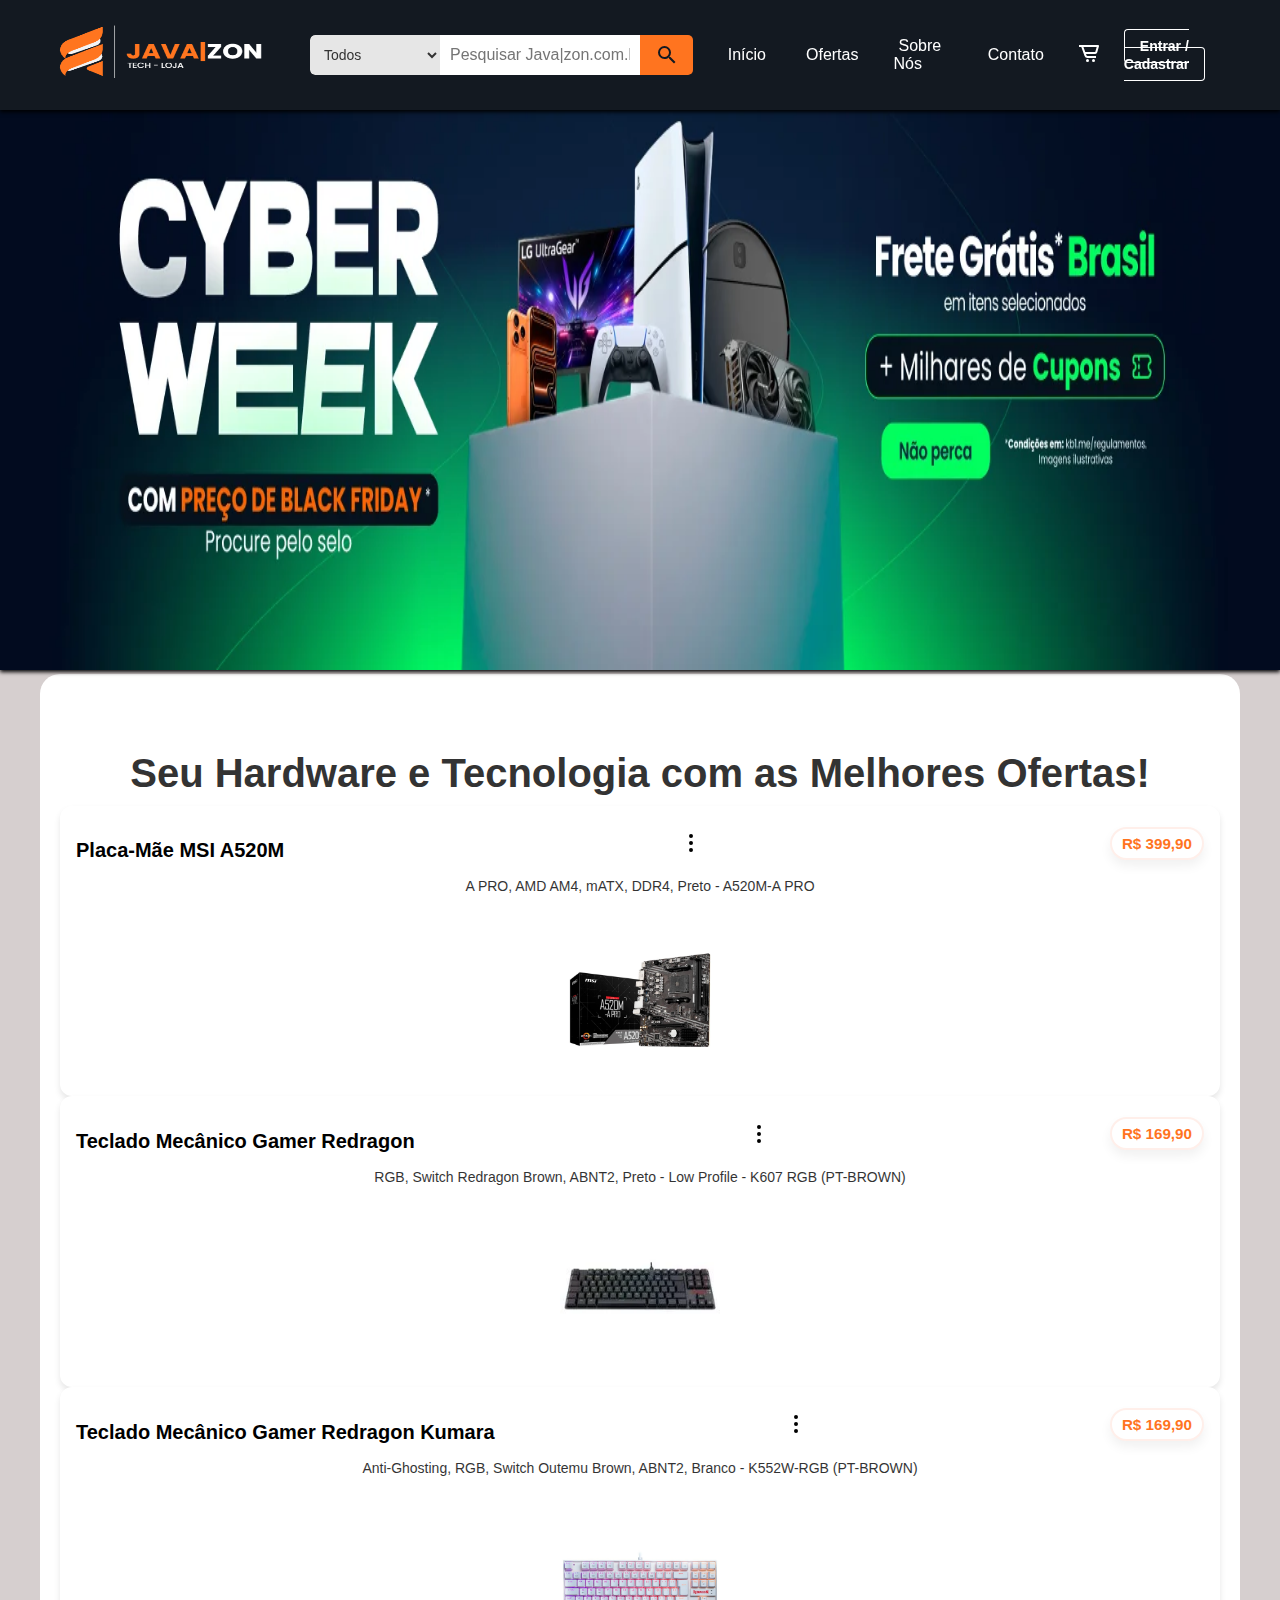
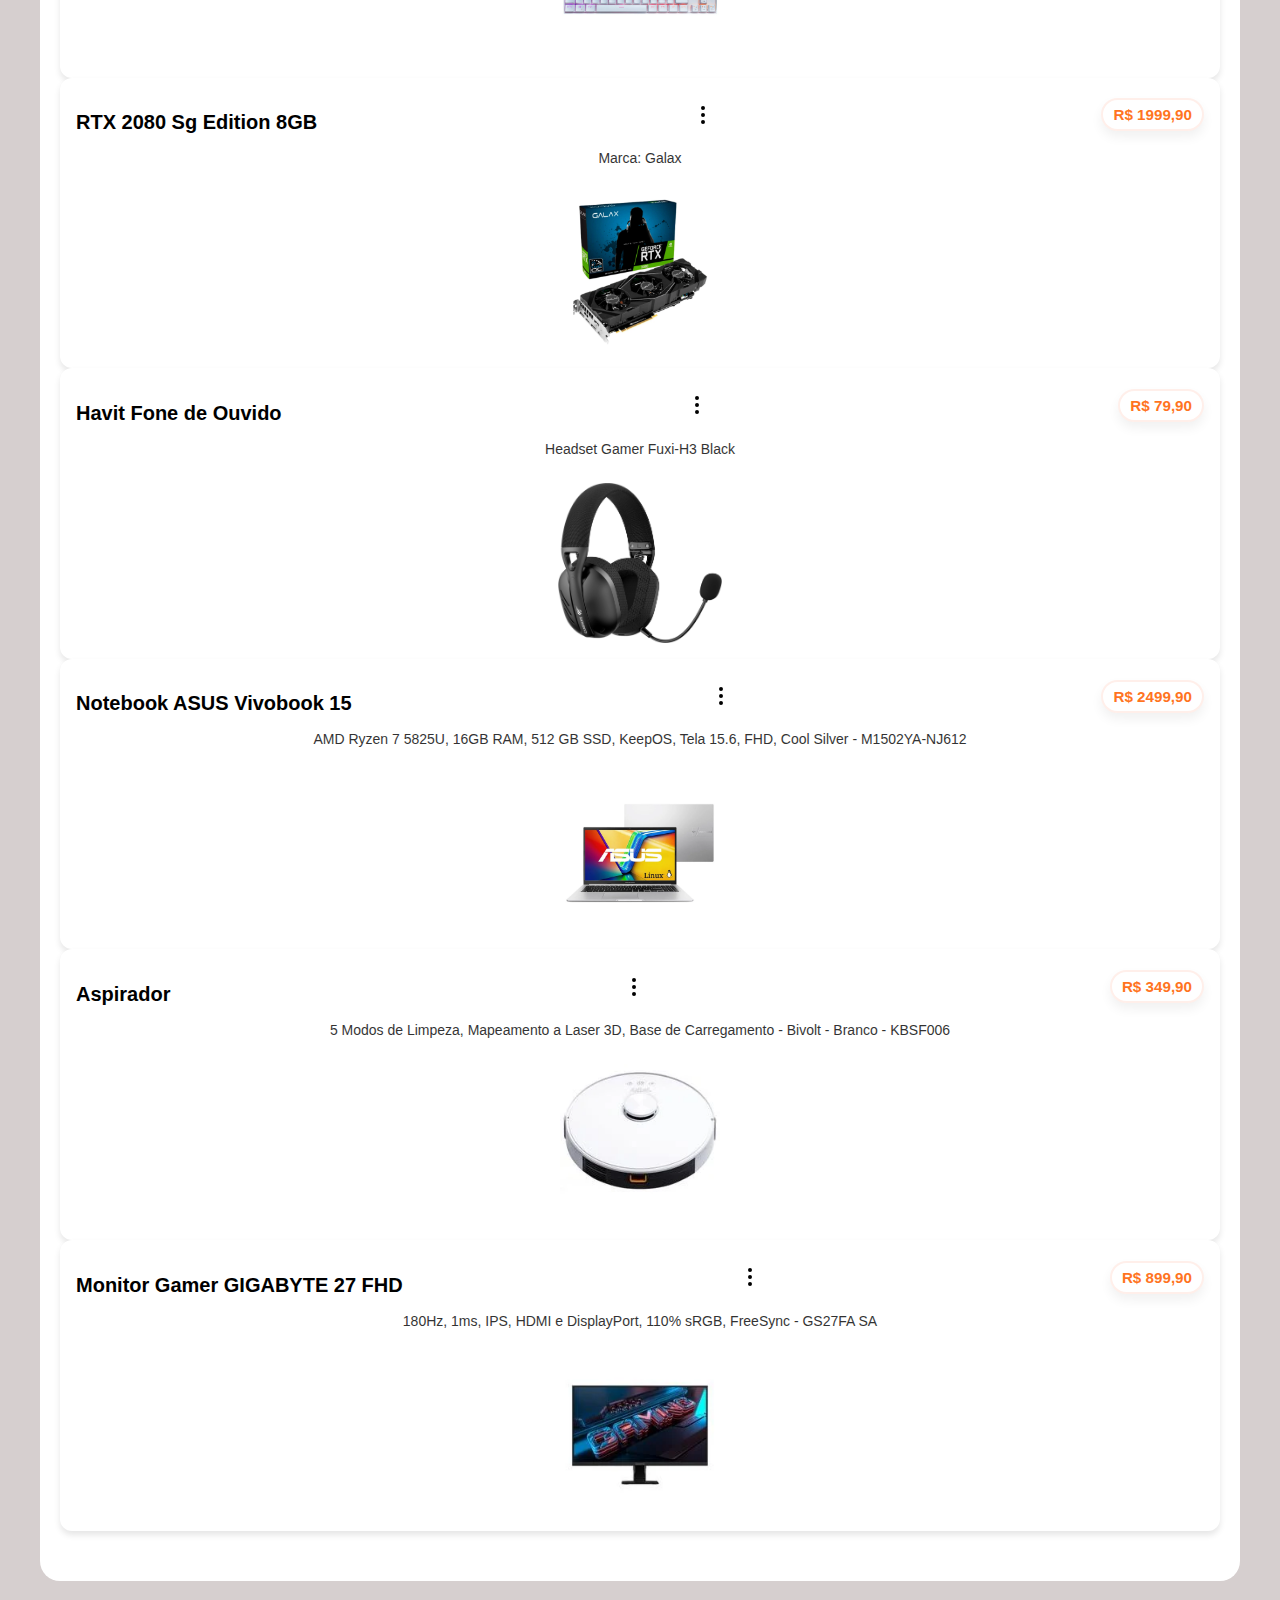
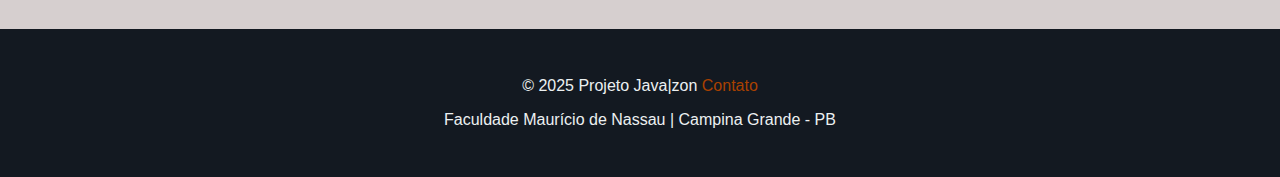
<file: index.html>
<!DOCTYPE html>
<html lang="pt-br">
<head>
    <meta charset="UTF-8">
    <meta name="viewport" content="width=device-width, initial-scale=1.0">
    <title>Javazon | Loja</title>
    <link rel="stylesheet" href="pagina.css">
    <link rel="icon" type="logo" href="loogo.png"/>
    <style>
        @media (max-width: 480px) {
            header {
                flex-direction: column;
                padding: 8px;
            }
            .logo {
                width: 100px;
                height: 40px;
            }
            .barra-pesquisa {
                flex-direction: column;
                height: auto;
                gap: 4px;
                order: 3;
                flex: 1 1 100%;
            }
            .categoria-dropdown select {
                width: 100%;
                font-size: 11px;
                border-radius: 4px;
            }
            #input-pesquisa {
                width: 100%;
                border-radius: 4px;
                font-size: 14px;
            }
            #btn-pesquisa {
                width: 100%;
                border-radius: 4px;
            }
            nav {
                display: none;
            }
            .acoes-topo {
                gap: 6px;
            }
            .card-list {
                grid-template-columns: 1fr;
                gap: 10px;
            }
            .class-card {
                height: 220px;
            }
            .card-title {
                font-size: 0.9rem;
            }
            .card-subtitle {
                font-size: 0.75rem;
            }
            .conteudo-header h1 {
                font-size: 1.2rem;
                padding: 10px;
            }
            .tela {
                height: 180px;
            }
            .conteudo {
                padding: 10px;
            }
        }
    </style>
</head>
<body>
    <header> 
         <a href="index.html">
        <img class= "logo" src="image.png" alt="Java zon Logo">
        </a>
        <div class="barra-pesquisa">
            <div class="categoria-dropdown">
                <select id="category-select">
                    <option value="">Todos</option>
                    <option value="">Placa Mãe</option>
                    <option value="">Processador</option>
                    <option value="">Memória RAM</option>
                </select>
            </div>
            <input type="text" id="input-pesquisa" placeholder="Pesquisar Java|zon.com.br..." />

            <ul id="lista-itens"></ul>
            <button id="btn-pesquisa">
                <svg xmlns="http://www.w3.org/2000/svg" width="24" height="24" viewBox="0 0 24 24"><path fill="currentColor" d="M15.5 14h-.79l-.28-.27A6.47 6.47 0 0 0 16 9.5A6.5 6.5 0 1 0 9.5 16c1.61 0 3.09-.59 4.23-1.57l.27.28v.79l5 4.99L20.49 19zm-6 0C7.01 14 5 11.99 5 9.5S7.01 5 9.5 5S14 7.01 14 9.5S11.99 14 9.5 14"/></svg>
            </button>
        </div>

        <nav>
            <ul>
                <li><a href="index.html">Início</a></li>
                <li><a href="produto.html">Ofertas</a></li>
                <li><a href="sobre.html">Sobre Nós</a></li>
                <li><a href="contato.html">Contato</a></li>
            </ul>
        </nav>
        
        <div class="acoes-topo">
            <a href="#" class="icone-acao" id="btn-cart" role="button" aria-label="Abrir carrinho de compras">
                <span class="icon"><svg xmlns="http://www.w3.org/2000/svg" width="24" height="24" viewBox="0 0 24 24"><path fill="currentColor" d="M21 4H2v2h2.3l3.28 9a3 3 0 0 0 2.82 2H19v-2h-8.6a1 1 0 0 1-.94-.66L9 13h9.28a2 2 0 0 0 1.92-1.45L22 5.27A1 1 0 0 0 21.27 4A.8.8 0 0 0 21 4m-2.75 7h-10L6.43 6h13.24z"/><circle cx="10.5" cy="19.5" r="1.5" fill="currentColor"/><circle cx="16.5" cy="19.5" r="1.5" fill="currentColor"/></svg></span> 
                <span class="contador-carrinho" id="cart-count" style="display: none;">0</span>
            </a>
            <div class="botao-principal">
                <a href="login.html">Entrar / Cadastrar</a>
            </div>
        </div>
    </header>

    <main>
<img class="tela" src="tela.png" alt="TEMA_CYBER WEEK_01122025" width="100%" height="560" fetchpriority="high" decoding="async">
        <section class="conteudo">
            <div class="conteudo-header">
                <h1> Seu Hardware e Tecnologia com as Melhores Ofertas!</h1>
                <main id="main-content" class="main-content">
            <div class="card-list">
                <div class="class-card">
                    <div class="card-header">
                        <div class="card-header-top">
                            <a class="fone" href="produto.html"> <h2 class="card-title">Placa-Mãe MSI A520M</h2>
                            <svg class="icon-btn" style="color: currentColor;" xmlns="http://www.w3.org/2000/svg" width="24" height="24" viewBox="0 0 24 24" fill="none" stroke="currentColor" stroke-width="2" stroke-linecap="round" stroke-linejoin="round"><circle cx="12" cy="12" r="1"/><circle cx="12" cy="5" r="1"/><circle cx="12" cy="19" r="1"/></svg>
                        </div>
                        <p class="card-subtitle">A PRO, AMD AM4, mATX, DDR4, Preto - A520M-A PRO</p>
                        <img src="Placa.png" alt=""> </a>
                    </div>
                </div>
                <div class="class-card">
                    <div class="card-header">
                        <div class="card-header-top">
                            <a class="fone" href="produto.html"> <h2 class="card-title">Teclado Mecânico Gamer Redragon </h2>
                            <svg class="icon-btn" style="color: currentColor;" xmlns="http://www.w3.org/2000/svg" width="24" height="24" viewBox="0 0 24 24" fill="none" stroke="currentColor" stroke-width="2" stroke-linecap="round" stroke-linejoin="round"><circle cx="12" cy="12" r="1"/><circle cx="12" cy="5" r="1"/><circle cx="12" cy="19" r="1"/></svg>
                        </div>
                        <p class="card-subtitle">RGB, Switch Redragon Brown, ABNT2, Preto - Low Profile - K607 RGB (PT-BROWN)</p>
                        <img src="teclado.png" alt=""> </a>
                    </div>
                </div><div class="class-card">
                    <div class="card-header">
                        <div class="card-header-top">
                            <a class="fone" href="produto.html"> <h2 class="card-title">Teclado Mecânico Gamer Redragon Kumara</h2>
                            <svg class="icon-btn" style="color: currentColor;" xmlns="http://www.w3.org/2000/svg" width="24" height="24" viewBox="0 0 24 24" fill="none" stroke="currentColor" stroke-width="2" stroke-linecap="round" stroke-linejoin="round"><circle cx="12" cy="12" r="1"/><circle cx="12" cy="5" r="1"/><circle cx="12" cy="19" r="1"/></svg>
                        </div>
                        <p class="card-subtitle">Anti-Ghosting, RGB, Switch Outemu Brown, ABNT2, Branco - K552W-RGB (PT-BROWN)</p>
                        <img src="Kumara.png" alt=""> </a>
                    </div>
                </div><div class="class-card">
                    <div class="card-header">
                        <div class="card-header-top">
                            <a class="fone" href="produto.html"> <h2 class="card-title">RTX 2080 Sg Edition 8GB</h2>
                            <svg class="icon-btn" style="color: currentColor;" xmlns="http://www.w3.org/2000/svg" width="24" height="24" viewBox="0 0 24 24" fill="none" stroke="currentColor" stroke-width="2" stroke-linecap="round" stroke-linejoin="round"><circle cx="12" cy="12" r="1"/><circle cx="12" cy="5" r="1"/><circle cx="12" cy="19" r="1"/></svg>
                        </div>
                        <p class="card-subtitle">Marca: Galax</p>
                        <img src="rtx.png" alt=""> </a>
                    </div>
                </div>
                <div class="class-card">
                    <div class="card-header">
                        <div class="card-header-top">
                            <a class="fone" href="produto.html"> <h2 class="card-title">Havit Fone de Ouvido </h2>
                            <svg class="icon-btn" style="color: currentColor;" xmlns="http://www.w3.org/2000/svg" width="24" height="24" viewBox="0 0 24 24" fill="none" stroke="currentColor" stroke-width="2" stroke-linecap="round" stroke-linejoin="round"><circle cx="12" cy="12" r="1"/><circle cx="12" cy="5" r="1"/><circle cx="12" cy="19" r="1"/></svg>
                        </div>
                        <p class="card-subtitle">Headset Gamer Fuxi-H3 Black</p>
                        <img src="havit.png" alt=""> </a>
                    </div>
                </div>
                <div class="class-card">
                    <div class="card-header">
                        <div class="card-header-top">
                            <a class="fone" href="produto.html"> <h2 class="card-title">Notebook ASUS Vivobook 15</h2>
                            <svg class="icon-btn" style="color: currentColor;" xmlns="http://www.w3.org/2000/svg" width="24" height="24" viewBox="0 0 24 24" fill="none" stroke="currentColor" stroke-width="2" stroke-linecap="round" stroke-linejoin="round"><circle cx="12" cy="12" r="1"/><circle cx="12" cy="5" r="1"/><circle cx="12" cy="19" r="1"/></svg>
                        </div>
                        <p class="card-subtitle">AMD Ryzen 7 5825U, 16GB RAM, 512 GB SSD, KeepOS, Tela 15.6, FHD, Cool Silver - M1502YA-NJ612</p>
                        <img src="asus.png" alt=""> </a>
                    </div>
                </div><div class="class-card">
                    <div class="card-header">
                        <div class="card-header-top">
                            <a class="fone" href="produto.html"> <h2 class="card-title">Aspirador</h2>
                            <svg class="icon-btn" style="color: currentColor;" xmlns="http://www.w3.org/2000/svg" width="24" height="24" viewBox="0 0 24 24" fill="none" stroke="currentColor" stroke-width="2" stroke-linecap="round" stroke-linejoin="round"><circle cx="12" cy="12" r="1"/><circle cx="12" cy="5" r="1"/><circle cx="12" cy="19" r="1"/></svg>
                        </div>
                        <p class="card-subtitle">5 Modos de Limpeza, Mapeamento a Laser 3D, Base de Carregamento - Bivolt - Branco - KBSF006</p>
                        <img src="Aspirador.png" alt=""> </a>
                    </div>
                </div>
                <div class="class-card">
                    <div class="card-header">
                        <div class="card-header-top">
                            <a class="fone" href="produto.html"> <h2 class="card-title">Monitor Gamer GIGABYTE 27 FHD</h2>
                            <svg class="icon-btn" style="color: currentColor;" xmlns="http://www.w3.org/2000/svg" width="24" height="24" viewBox="0 0 24 24" fill="none" stroke="currentColor" stroke-width="2" stroke-linecap="round" stroke-linejoin="round"><circle cx="12" cy="12" r="1"/><circle cx="12" cy="5" r="1"/><circle cx="12" cy="19" r="1"/></svg>
                        </div>
                        <p class="card-subtitle"> 180Hz, 1ms, IPS, HDMI e DisplayPort, 110% sRGB, FreeSync - GS27FA SA</p>
                        <img src="monitor.png" alt=""> </a>
                    </div>
                </div>
            </div>
        </section>
        <button id="topo">▲ Voltar ao topo</button>
    </main>
    <footer>
        <p>© 2025 Projeto Java|zon <a class="contato" href="contato.html">Contato</a></p></p>
        <p>Faculdade Maurício de Nassau | Campina Grande - PB</p>
    </footer>
    <script src="script.js"></script>
</body>

</html>
</file>
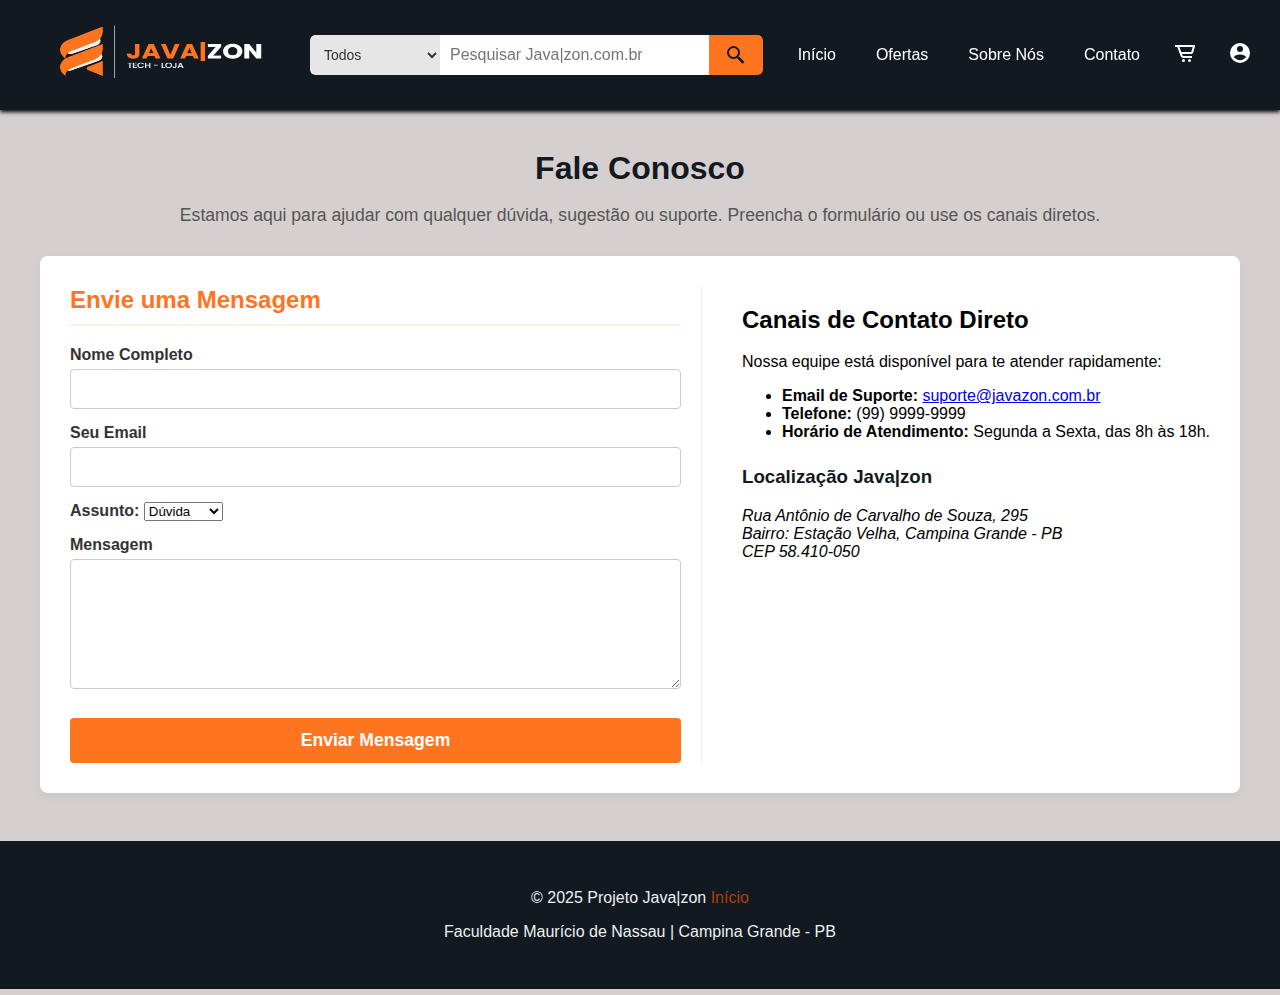
<file: contato.html>
<!DOCTYPE html>
<html lang="pt-br">
<head>
    <meta charset="UTF-8">
    <meta name="viewport" content="width=device-width, initial-scale=1.0">
    <title>Contato | Javazon</title>
    <link rel="stylesheet" href="pagina.css">
    <link rel="icon" type="logo" href="loogo.png"/> 
</head>
<body>
    <header> 
         <a href="index.html">
        <img class= "logo" src="image.png" alt="Java zon Logo">
        </a>
        <div class="barra-pesquisa">
            <div class="categoria-dropdown">
                <select id="category-select">
                    <option value="">Todos</option>
                    <option value="">Placa Mãe</option>
                    <option value="">Processador</option>
                    <option value="">Memória RAM</option>
                </select>
            </div>
            <input type="text" id="input-pesquisa" placeholder="Pesquisar Java|zon.com.br">
            <button id="btn-pesquisa">
                <svg xmlns="http://www.w3.org/2000/svg" width="24" height="24" viewBox="0 0 24 24"><path fill="currentColor" d="M15.5 14h-.79l-.28-.27A6.47 6.47 0 0 0 16 9.5A6.5 6.5 0 1 0 9.5 16a6.47 6.47 0 0 0 3.73-1.28l.27.28v.79l5 4.99L20.49 19zm-6 0C7.01 14 5 11.99 5 9.5S7.01 5 9.5 5S14 7.01 14 9.5S11.99 14 9.5 14"/></svg>
            </button>
        </div>

        <nav>
            <ul>
                <li><a href="index.html">Início</a></li>
                <li><a href="produto.html">Ofertas</a></li>
                <li><a href="sobre.html">Sobre Nós</a></li>
                <li><a href="contato.html">Contato</a></li>
            </ul>
        </nav>
        
        <div class="acoes-topo">
            <a href="#" class="icone-acao" id="btn-cart" role="button" aria-label="Abrir carrinho de compras">
                <span class="icon"><svg xmlns="http://www.w3.org/2000/svg" width="24" height="24" viewBox="0 0 24 24"><path fill="currentColor" d="M21 4H2v2h2.3l3.28 9a3 3 0 0 0 2.82 2H19v-2h-8.6a1 1 0 0 1-.94-.66L9 13h9.28a2 2 0 0 0 1.92-1.45L22 5.27A1 1 0 0 0 21.27 4A.8.8 0 0 0 21 4m-2.75 7h-10L6.43 6h13.24z"/><circle cx="10.5" cy="19.5" r="1.5" fill="currentColor"/><circle cx="16.5" cy="19.5" r="1.5" fill="currentColor"/></svg></span>
            </a>
            <a href="login.html" class="icone-acao" id="btn-login" role="button" aria-label="Fazer login ou acessar perfil">
                <span class="icon"><svg xmlns="http://www.w3.org/2000/svg" width="24" height="24" viewBox="0 0 24 24"><path fill="currentColor" d="M12 2A10 10 0 0 0 2 12a10 10 0 0 0 10 10a10 10 0 0 0 10-10A10 10 0 0 0 12 2m0 3a3 3 0 0 1 3 3a3 3 0 0 1-3 3a3 3 0 0 1-3-3a3 3 0 0 1 3-3m0 14.2c-2.5 0-4.71-1.26-6-3.19c.01-1.42 3.33-2.58 6-2.58s5.99 1.16 6 2.58c-1.29 1.93-3.5 3.19-6 3.19"/></svg></span>
            </a>
        </div>
    </header>

    <main class="contato-pagina">
        <h1>Fale Conosco</h1>
        <p class="subtitulo">Estamos aqui para ajudar com qualquer dúvida, sugestão ou suporte. Preencha o formulário ou use os canais diretos.</p>

        <div class="contato-container">
            <section class="formulario-contato">
                <h2>Envie uma Mensagem</h2>
                <form id="contact-form">
                    <div class="form-group">
                        <label for="nome">Nome Completo</label>
                        <input type="text" id="nome" name="nome" required>
                    </div>
                    <div class="form-group">
                        <label for="email">Seu Email</label>
                        <input type="email" id="email" name="email" required>
                    </div>
                    <div class="form-group">
                        <label> Assunto:
                            <select name="assunto">
                               <option>Dúvida</option>
                               <option>Sugestão</option>
                               <option>Outros</option>
                            </select>
                        </label>
                    </div>
                    <div class="form-group">
                        <label for="mensagem">Mensagem</label>
                        <textarea id="mensagem" name="mensagem" rows="6" required></textarea>
                    </div>
                    <button type="submit" class="btn-enviar">Enviar Mensagem</button>
                </form>
            </section>

            <section class="informacoes">
                <h2>Canais de Contato Direto</h2>
                <p>Nossa equipe está disponível para te atender rapidamente:</p>
                <ul>
                    <li><strong>Email de Suporte:</strong> <a href="mailto:suporte@javazon.com.br">suporte@javazon.com.br</a></li>
                    <li><strong>Telefone:</strong> (99) 9999-9999</li>
                    <li><strong>Horário de Atendimento:</strong> Segunda a Sexta, das 8h às 18h.</li>
                </ul>
                
                <div class="localizacao">
                    <h3>Localização Java|zon</h3>
                    <address>
                        Rua Antônio de Carvalho de Souza, 295<br>
                        Bairro: Estação Velha, Campina Grande - PB<br>
                        CEP 58.410-050
                    </address>
                </div>
            </section>
        </div>
    </main>
    
    <footer>
        <p>© 2025 Projeto Java|zon <a class="contato" href="index.html">Início</a></p></p>
        <p>Faculdade Maurício de Nassau | Campina Grande - PB</p>
    </footer>
    <script src="script.js"></script>
</body>
</html>
</file>
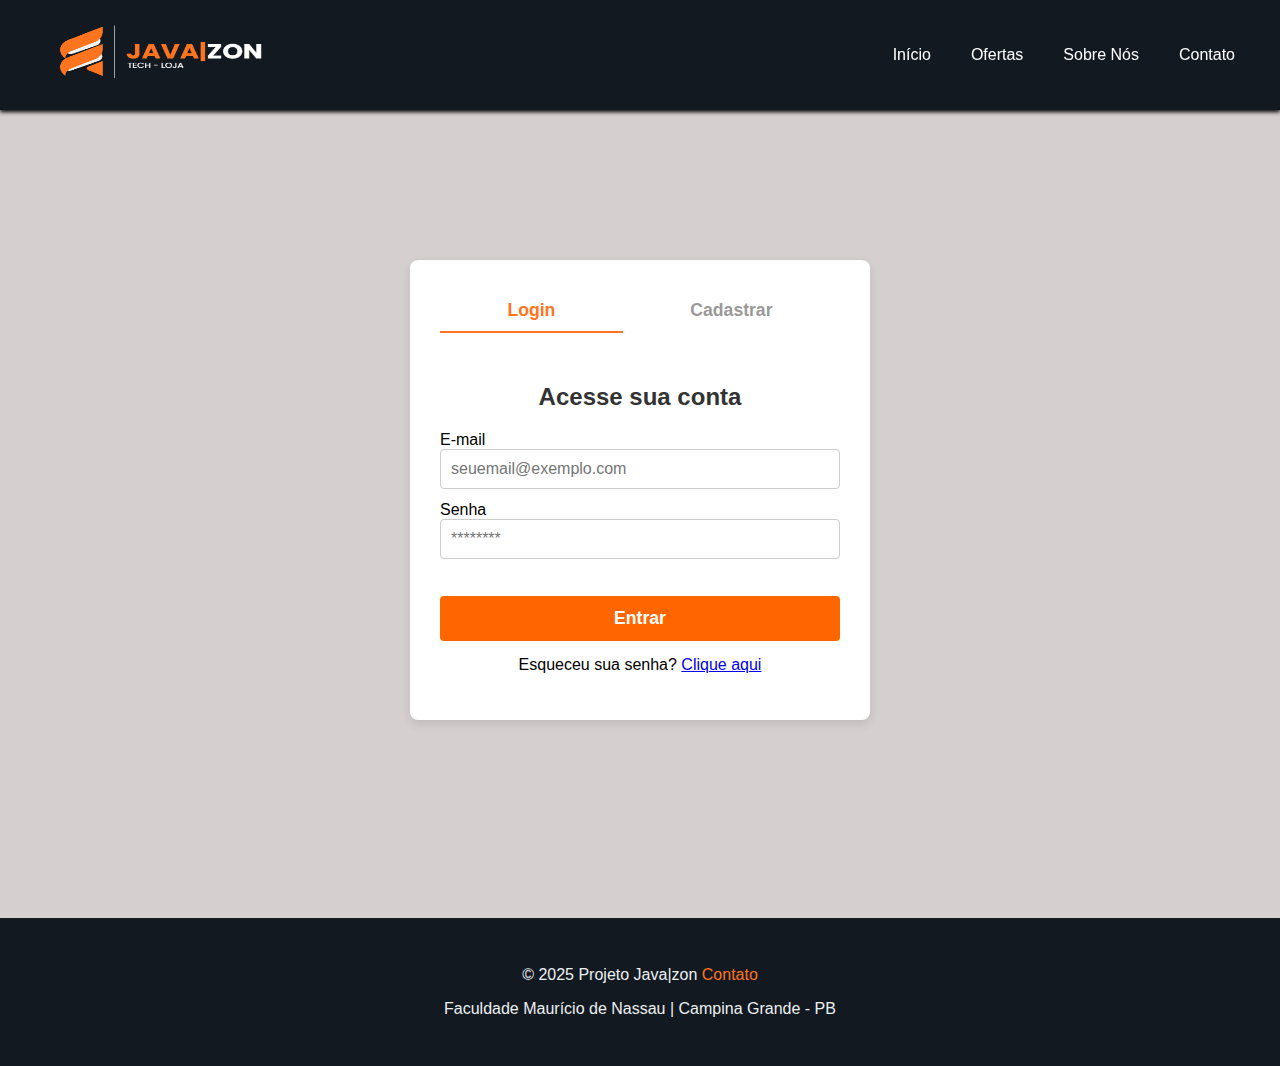
<file: login.html>
<!DOCTYPE html>
<html lang="pt-br">
  <head>
    <meta charset="UTF-8" />
    <meta name="viewport" content="width=device-width, initial-scale=1.0" />
    <title>Login | Javazon</title>
    <link rel="stylesheet" href="pagina.css" />
    <link rel="stylesheet" href="login.css" />
    <link rel="icon" type="logo" href="loogo.png"/>

  </head>
  <body>
    <header>
      <a href="index.html">
        <img class="logo" src="image.png" alt="Java zon Logo" />
      </a>
      <nav>
            <ul>
                <li><a href="index.html">Início</a></li>
                <li><a href="produto.html">Ofertas</a></li>
                <li><a href="sobre.html">Sobre Nós</a></li>
                <li><a href="contato.html">Contato</a></li>
            </ul>
        </nav>
    </header>

    <main class="login-pagina">
      <div class="form-container">
        <div class="form-tabs">
          <button class="botao-aba ativa" onclick="mostrarForm('login')">
            Login
          </button>
          <button class="botao-aba" onclick="mostrarForm('cadastro')">
            Cadastrar
          </button>
        </div>

        <form id="form-login" class="formulario-autenticacao ativa">
          <h2>Acesse sua conta</h2>
          <label for="login-email">E-mail</label>
          <input
            type="email"
            id="login-email"
            required
            placeholder="seuemail@exemplo.com"
          />

          <label for="login-password">Senha</label>
          <input
            type="password"
            id="login-password"
            required
            placeholder="********"
          />

          <button type="submit" class="btn-enviar">Entrar</button>
          <p class="troca-form">
            Esqueceu sua senha? <a href="#">Clique aqui</a>
          </p>
        </form>

        <form id="form-cadastro" class="formulario-autenticacao">
          <h2>Crie sua conta</h2>
          <label for="register-name">Nome Completo</label>
          <input
            type="text"
            id="register-name"
            required
            placeholder="Seu Nome"
          />

          <label for="register-email">E-mail</label>
          <input
            type="email"
            id="register-email"
            required
            placeholder="seuemail@exemplo.com"
          />

          <label for="register-password">Senha</label>
          <input
            type="password"
            id="register-password"
            required
            placeholder="********"
          />

          <button type="submit" class="btn-enviar">Cadastrar</button>
          <p class="troca-form">
            Já tem conta?
            <a href="#" onclick="mostrarForm('login')">Faça login</a>
          </p>
        </form>
      </div>
    </main>
    <script src="script.js"></script>
    <footer>
        <p>© 2025 Projeto Java|zon <a class="contato" href="contato.html">Contato</a></p></p>
        <p>Faculdade Maurício de Nassau | Campina Grande - PB</p>
    </footer>
  </body>
</html>
</file>
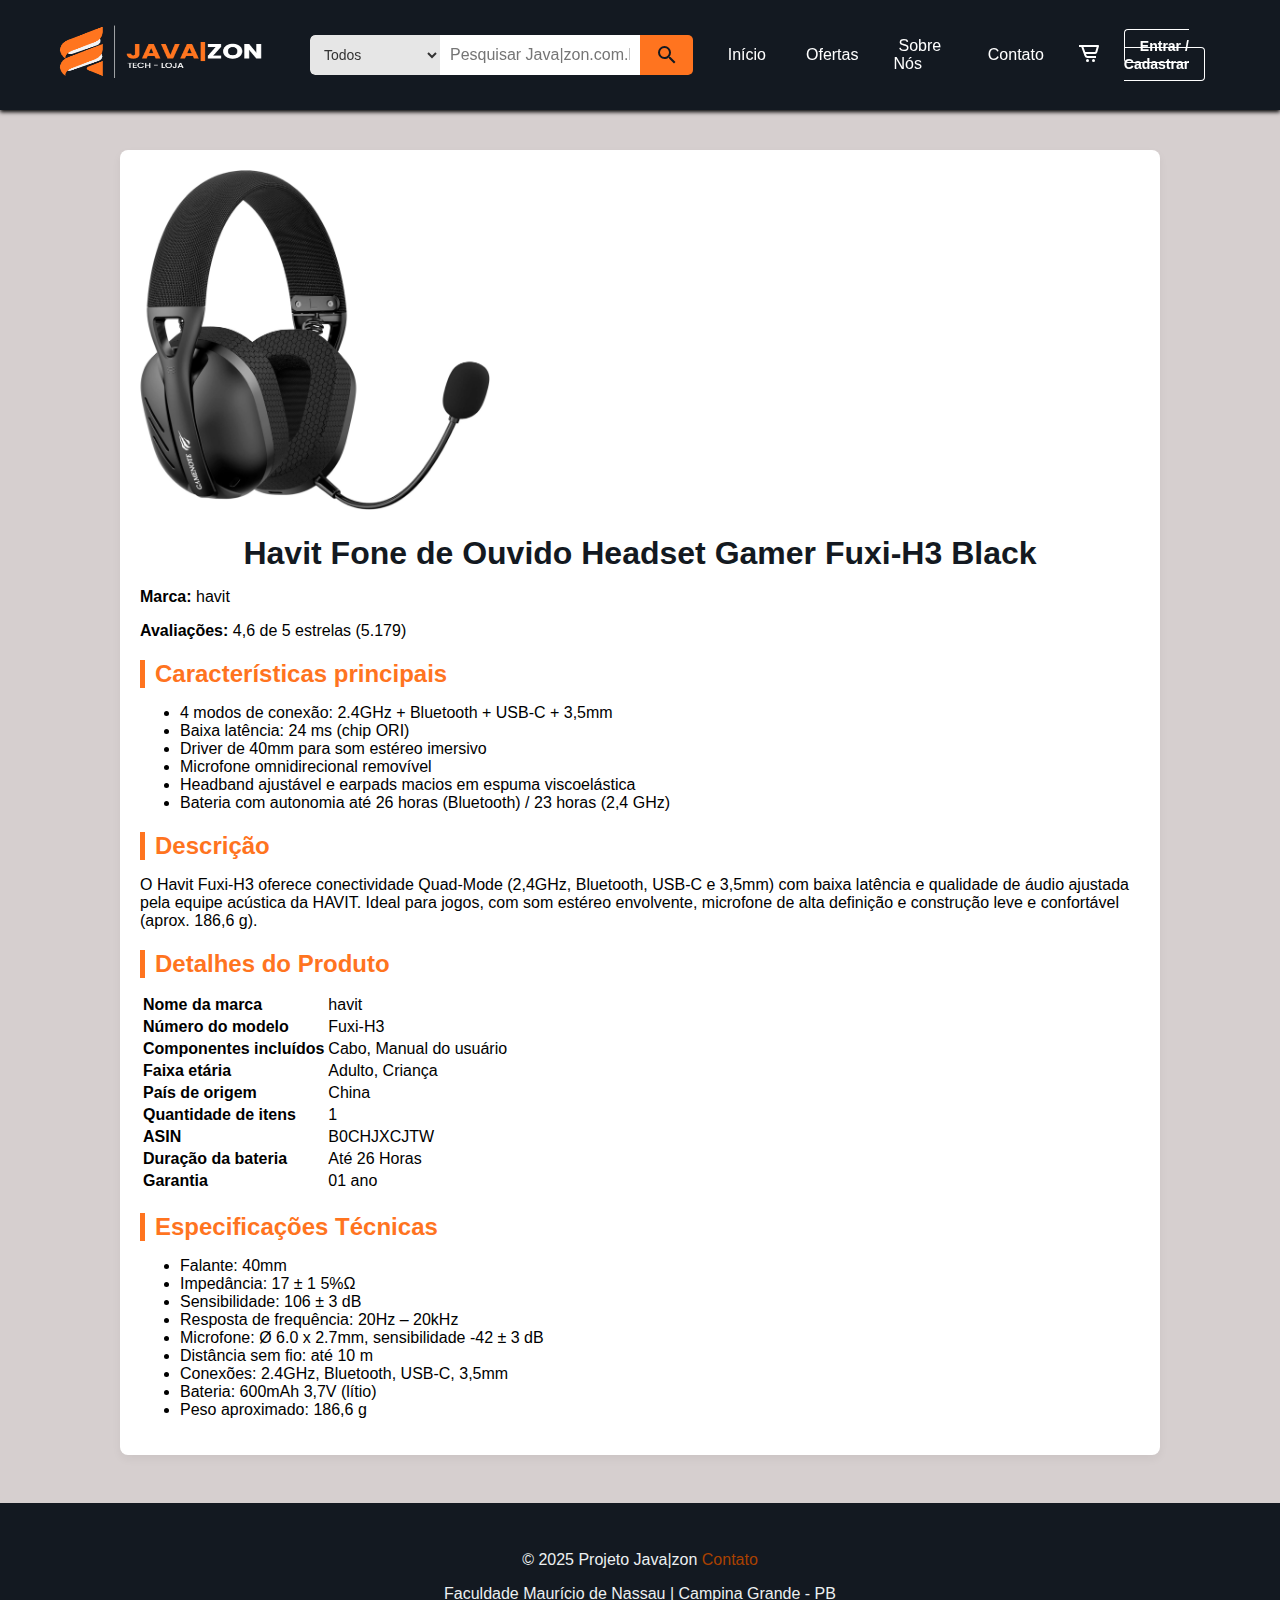
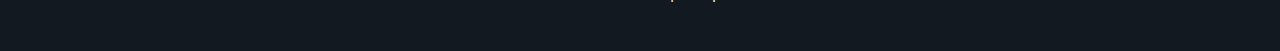
<file: produto.html>
<!DOCTYPE html>
<html lang="pt-br">
<head>
    <meta charset="UTF-8">
    <meta name="viewport" content="width=device-width, initial-scale=1.0">
    <title>Produtos | Javazon</title>
    <link rel="stylesheet" href="pagina.css">
    <link rel="icon" type="logo" href="loogo.png"/>
</head>
<body>
    <header> 
         <a href="index.html">
        <img class= "logo" src="image.png" alt="Java zon Logo">
        </a>
        <div class="barra-pesquisa">
            <div class="categoria-dropdown">
                <select id="category-select">
                    <option value="">Todos</option>
                    <option value="">Placa Mãe</option>
                    <option value="">Processador</option>
                    <option value="">Memória RAM</option>
                </select>
            </div>
            <input type="text" id="input-pesquisa" placeholder="Pesquisar Java|zon.com.br">
            <button id="btn-pesquisa">
                <svg xmlns="http://www.w3.org/2000/svg" width="24" height="24" viewBox="0 0 24 24"><path fill="currentColor" d="M15.5 14h-.79l-.28-.27A6.47 6.47 0 0 0 16 9.5A6.5 6.5 0 1 0 9.5 16c1.61 0 3.09-.59 4.23-1.57l.27.28v.79l5 4.99L20.49 19zm-6 0C7.01 14 5 11.99 5 9.5S7.01 5 9.5 5S14 7.01 14 9.5S11.99 14 9.5 14"/></svg>
            </button>
        </div>

        <nav>
            <ul>
                <li><a href="index.html">Início</a></li>
                <li><a href="produto.html">Ofertas</a></li>
                <li><a href="sobre.html">Sobre Nós</a></li>
                <li><a href="contato.html">Contato</a></li>
            </ul>
        </nav>
        
        <div class="acoes-topo">
            <a href="#" class="icone-acao" id="btn-cart" role="button" aria-label="Abrir carrinho de compras">
                <span class="icon"><svg xmlns="http://www.w3.org/2000/svg" width="24" height="24" viewBox="0 0 24 24"><path fill="currentColor" d="M21 4H2v2h2.3l3.28 9a3 3 0 0 0 2.82 2H19v-2h-8.6a1 1 0 0 1-.94-.66L9 13h9.28a2 2 0 0 0 1.92-1.45L22 5.27A1 1 0 0 0 21.27 4A.8.8 0 0 0 21 4m-2.75 7h-10L6.43 6h13.24z"/><circle cx="10.5" cy="19.5" r="1.5" fill="currentColor"/><circle cx="16.5" cy="19.5" r="1.5" fill="currentColor"/></svg></span> 
                <span class="contador-carrinho" id="cart-count" style="display: none;">0</span>
            </a>
            <div class="botao-principal">
                <a href="login.html">Entrar / Cadastrar</a>
            </div>
        </div>
    </header>
    <section>
        <div class="sobre-pagina">
            <img src="havit.png" alt="" width="350px">
                <h1>Havit Fone de Ouvido Headset Gamer Fuxi-H3 Black</h1>
                <p><strong>Marca:</strong> havit</p>
                <p><strong>Avaliações:</strong> 4,6 de 5 estrelas (5.179)</p>

                <h2>Características principais</h2>
                <ul>
                    <li>4 modos de conexão: 2.4GHz + Bluetooth + USB-C + 3,5mm</li>
                    <li>Baixa latência: 24 ms (chip ORI)</li>
                    <li>Driver de 40mm para som estéreo imersivo</li>
                    <li>Microfone omnidirecional removível</li>
                    <li>Headband ajustável e earpads macios em espuma viscoelástica</li>
                    <li>Bateria com autonomia até 26 horas (Bluetooth) / 23 horas (2,4 GHz)</li>
                </ul>

                <h2>Descrição</h2>
                <p>O Havit Fuxi-H3 oferece conectividade Quad-Mode (2,4GHz, Bluetooth, USB-C e 3,5mm) com baixa latência e qualidade de áudio ajustada pela equipe acústica da HAVIT. Ideal para jogos, com som estéreo envolvente, microfone de alta definição e construção leve e confortável (aprox. 186,6 g).</p>

                <h2>Detalhes do Produto</h2>
                <table class="produto-especificacoes">
                    <tbody>
                        <tr><td><strong>Nome da marca</strong></td><td>havit</td></tr>
                        <tr><td><strong>Número do modelo</strong></td><td>Fuxi-H3</td></tr>
                        <tr><td><strong>Componentes incluídos</strong></td><td>Cabo, Manual do usuário</td></tr>
                        <tr><td><strong>Faixa etária</strong></td><td>Adulto, Criança</td></tr>
                        <tr><td><strong>País de origem</strong></td><td>China</td></tr>
                        <tr><td><strong>Quantidade de itens</strong></td><td>1</td></tr>
                        <tr><td><strong>ASIN</strong></td><td>B0CHJXCJTW</td></tr>
                        <tr><td><strong>Duração da bateria</strong></td><td>Até 26 Horas</td></tr>
                        <tr><td><strong>Garantia</strong></td><td>01 ano</td></tr>
                    </tbody>
                </table>

                <h2>Especificações Técnicas</h2>
                <ul>
                    <li>Falante: 40mm</li>
                    <li>Impedância: 17 ± 1 5%Ω</li>
                    <li>Sensibilidade: 106 ± 3 dB</li>
                    <li>Resposta de frequência: 20Hz – 20kHz</li>
                    <li>Microfone: Ø 6.0 x 2.7mm, sensibilidade -42 ± 3 dB</li>
                    <li>Distância sem fio: até 10 m</li>
                    <li>Conexões: 2.4GHz, Bluetooth, USB-C, 3,5mm</li>
                    <li>Bateria: 600mAh 3,7V (lítio)</li>
                    <li>Peso aproximado: 186,6 g</li>
                </ul>
            </div>
        </div>

    </section>
    <footer>
        <p>© 2025 Projeto Java|zon <a class="contato" href="contato.html">Contato</a></p></p>
        <p>Faculdade Maurício de Nassau | Campina Grande - PB</p>
    </footer>
</body>
</html>
</file>
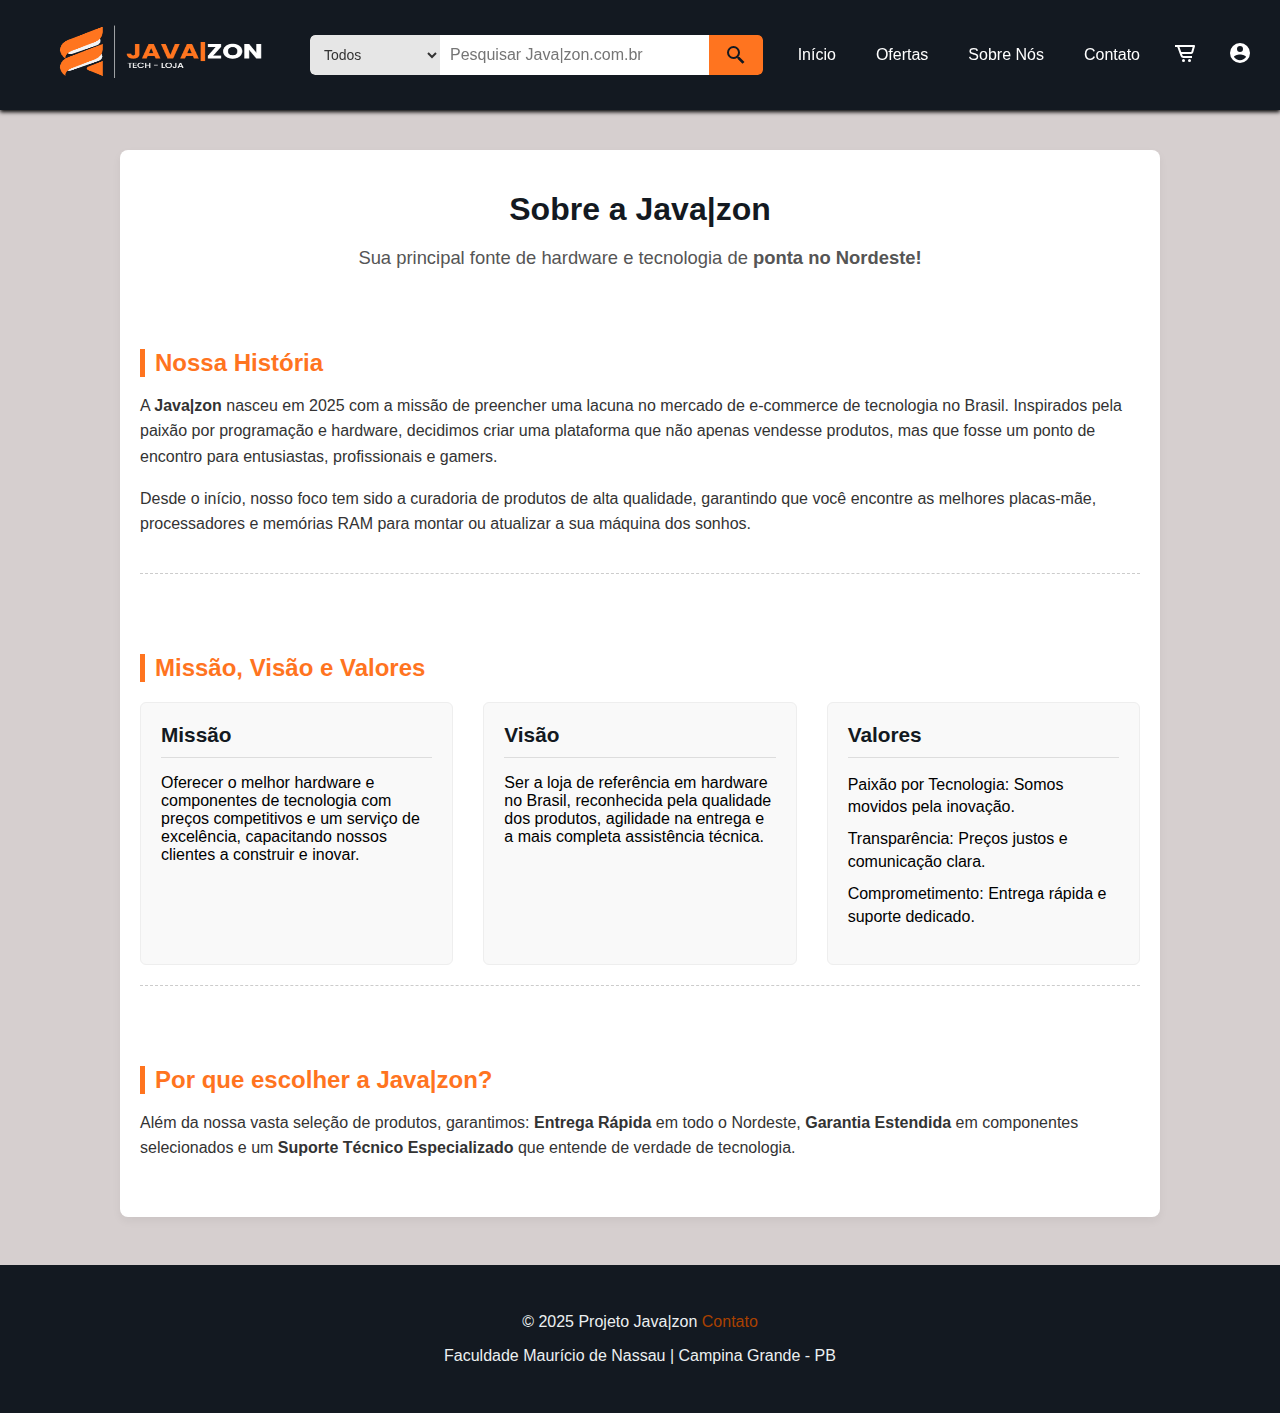
<file: sobre.html>
<!DOCTYPE html>
<html lang="pt-br">
<head>
    <meta charset="UTF-8">
    <meta name="viewport" content="width=device-width, initial-scale=1.0">
    <title>Sobre | Javazon</title>
    <link rel="stylesheet" href="pagina.css">
    <link rel="icon" type="logo" href="loogo.png"/>
</head>
<body>
    <header> 
         <a href="index.html">
        <img class= "logo" src="image.png" alt="Java zon Logo">
        </a>
        <div class="barra-pesquisa">
            <div class="categoria-dropdown">
                <select id="category-select">
                    <option value="">Todos</option>
                    <option value="">Placa Mãe</option>
                    <option value="">Processador</option>
                    <option value="">Memória RAM</option>
                </select>
            </div>
            <input type="text" id="input-pesquisa" placeholder="Pesquisar Java|zon.com.br">
            <button id="btn-pesquisa">
                <svg xmlns="http://www.w3.org/2000/svg" width="24" height="24" viewBox="0 0 24 24"><path fill="currentColor" d="M15.5 14h-.79l-.28-.27A6.47 6.47 0 0 0 16 9.5A6.5 6.5 0 1 0 9.5 16a6.47 6.47 0 0 0 3.73-1.28l.27.28v.79l5 4.99L20.49 19zm-6 0C7.01 14 5 11.99 5 9.5S7.01 5 9.5 5S14 7.01 14 9.5S11.99 14 9.5 14"/></svg>
            </button>
        </div>

        <nav>
            <ul>
                <li><a href="index.html">Início</a></li>
                <li><a href="produto.html">Ofertas</a></li>
                <li><a href="sobre.html">Sobre Nós</a></li>
                <li><a href="contato.html">Contato</a></li>
            </ul>
        </nav>
        
        <div class="acoes-topo">
            <a href="#" class="icone-acao" id="btn-cart" role="button" aria-label="Abrir carrinho de compras">
                <span class="icon"><svg xmlns="http://www.w3.org/2000/svg" width="24" height="24" viewBox="0 0 24 24"><path fill="currentColor" d="M21 4H2v2h2.3l3.28 9a3 3 0 0 0 2.82 2H19v-2h-8.6a1 1 0 0 1-.94-.66L9 13h9.28a2 2 0 0 0 1.92-1.45L22 5.27A1 1 0 0 0 21.27 4A.8.8 0 0 0 21 4m-2.75 7h-10L6.43 6h13.24z"/><circle cx="10.5" cy="19.5" r="1.5" fill="currentColor"/><circle cx="16.5" cy="19.5" r="1.5" fill="currentColor"/></svg></span>
            </a>
            <a href="login.html" class="icone-acao" id="btn-login" role="button" aria-label="Fazer login ou acessar perfil">
                <span class="icon"><svg xmlns="http://www.w3.org/2000/svg" width="24" height="24" viewBox="0 0 24 24"><path fill="currentColor" d="M12 2A10 10 0 0 0 2 12a10 10 0 0 0 10 10a10 10 0 0 0 10-10A10 10 0 0 0 12 2m0 3a3 3 0 0 1 3 3a3 3 0 0 1-3 3a3 3 0 0 1-3-3a3 3 0 0 1 3-3m0 14.2c-2.5 0-4.71-1.26-6-3.19c.01-1.42 3.33-2.58 6-2.58s5.99 1.16 6 2.58c-1.29 1.93-3.5 3.19-6 3.19"/></svg></span>
            </a>
        </div>
    </header>

    <main class="sobre-pagina">
        <h1>Sobre a Java|zon</h1>
        <p class="subtitulo">Sua principal fonte de hardware e tecnologia de <strong>ponta no Nordeste!</strong></p>

        <section class="historia">
            <h2>Nossa História</h2>
            <p>
                A <strong>Java|zon</strong> nasceu em 2025 com a missão de preencher uma lacuna no mercado de e-commerce de tecnologia no Brasil. Inspirados pela paixão por programação e hardware, decidimos criar uma plataforma que não apenas vendesse produtos, mas que fosse um ponto de encontro para entusiastas, profissionais e gamers.
            </p>
            <p>
                Desde o início, nosso foco tem sido a curadoria de produtos de alta qualidade, garantindo que você encontre as melhores placas-mãe, processadores e memórias RAM para montar ou atualizar a sua máquina dos sonhos.
            </p>
        </section>

        <section class="missao-visao-valores">
            <h2>Missão, Visão e Valores</h2>
            <div class="mvv-container">
                <article class="mvv-item">
                    <h3>Missão</h3>
                    <p>Oferecer o melhor hardware e componentes de tecnologia com preços competitivos e um serviço de excelência, capacitando nossos clientes a construir e inovar.</p>
                </article>
                <article class="mvv-item">
                    <h3>Visão</h3>
                    <p>Ser a loja de referência em hardware no Brasil, reconhecida pela qualidade dos produtos, agilidade na entrega e a mais completa assistência técnica.</p>
                </article>
                <article class="mvv-item">
                    <h3>Valores</h3>
                    <ul>
                        <li><i class="icon-check"></i> Paixão por Tecnologia: Somos movidos pela inovação.</li>
                        <li><i class="icon-check"></i> Transparência: Preços justos e comunicação clara.</li>
                        <li><i class="icon-check"></i> Comprometimento: Entrega rápida e suporte dedicado.</li>
                    </ul>
                </article>
            </div>
        </section>

        <section class="diferenciais">
            <h2>Por que escolher a Java|zon?</h2>
            <p>
                Além da nossa vasta seleção de produtos, garantimos: <strong> Entrega Rápida </strong> em todo o Nordeste, <strong> Garantia Estendida </strong>
                 em componentes selecionados e um <strong> Suporte Técnico Especializado </strong> que entende de verdade de tecnologia.
            </p>
        </section>
    </main>
    <footer>
        <p>© 2025 Projeto Java|zon <a class="contato" href="contato.html">Contato</a></p></p>
        <p>Faculdade Maurício de Nassau | Campina Grande - PB</p>
    </footer>
</body>
</html>
</file>
<file: pagina.css>
body {
  font-family: Arial, sans-serif;
  margin: 0;
  background-color: #d6cfcf;
}

header {
  background-color: #131921; /* Cor escura, padrão para cabeçalhos de e-commerce de alta visibilidade */
  display: flex;
  justify-content: space-between;
  align-items: center;
  padding: 10px 20px;
  position: sticky;
  top: 0;
  box-shadow: 0 2px 4px rgba(0, 0, 0, 1.05); /* Sombra para profundidade header */
  z-index: 1000;
}

.logo {
  font-size: 2.5rem;
  font-weight: 600;
  margin: 0 20px;
  width: 250px;
  display: block;
  height: 90px;
}
.logo img {
  width: 100%;
  height: 100%;
  object-fit: contain;
}

.barra-pesquisa {
  display: flex;
  flex-grow: 1;
  max-width: 800px;
  height: 40px;
  border-radius: 5px;
  overflow: hidden;
}
.categoria-dropdown select {
  background-color: #e6e6e6;
  border: none;
  height: 100%;
  padding: 0 10px;
  border-radius: 5px 0 0 5px;
  cursor: pointer;
  font-size: 14px;
  color: #333;
}
#input-pesquisa {
  flex-grow: 1;
  padding: 0 10px;
  border: none;
  font-size: 16px;
  outline: none;
}

/* Evita que o campo encolha inesperadamente e posiciona sugestões fora do fluxo */
.barra-pesquisa { position: relative; }
#input-pesquisa { flex: 1 1 auto; min-width: 180px; }

#lista-itens {
  position: absolute;
  top: calc(100% + 6px);
  left: 0;
  right: 0;
  background: #fff;
  z-index: 1500;
  list-style: none;
  margin: 0;
  padding: 6px 0;
  border: 1px solid rgba(0,0,0,0.08);
  box-shadow: 0 6px 12px rgba(0,0,0,0.12);
  max-height: 220px;
  overflow: auto;
  border-radius: 4px;
}

#lista-itens .suggestion-item {
  padding: 8px 12px;
  cursor: pointer;
  color: #222;
}

#lista-itens .suggestion-item:hover { background: #f5f5f5; }
#btn-pesquisa {
  background-color: #ff741f;
  color: #131921;
  border: none;
  padding: 0 15px;
  cursor: pointer;
  border-radius: 0 5px 5px 0;
  display: flex;
  align-items: center;
  justify-content: center;
}
#btn-pesquisa:hover { background-color: #ff741f;}
nav { margin-right: 20px; }
nav ul {
  margin: 0;
  padding: 0;
  list-style-type: none;
  display: flex;
  align-items: center;
}
nav li { margin-left: 30px; }
nav li a {
  color: white;
  text-decoration: none;
  font-size: 16px;
  padding: 10px 5px;
  transition: color 0.2s;
}
nav li a:hover { color: #ff741f; }
.acoes-topo {
  display: flex;
  align-items: center;
  gap: 15px;
}
.icone-acao {
  text-decoration: none;
  font-size: 20px;
  padding: 8px;
  border-radius: 50%;
  color: white;
  transition: background-color 0.2s;
  display: flex;
  align-items: center;
  justify-content: center;
  cursor: pointer;
  position: relative; /* Necessário para o badge */
}
.icone-acao:hover { background-color: rgba(255, 255, 255, 0.1); }
.botao-principal a {
  color: white;
  text-decoration: none;
  font-size: 14px;
  padding: 8px 15px;
  font-weight: 700;
  background-color: transparent;
  border: 1px solid white;
  border-radius: 4px;
  transition: background-color 0.2s, border-color 0.2s;
}
.botao-principal a:hover {
  background-color: rgba(255, 255, 255, 0.1);
  border-color: #ff9900;
}
.conteudo {
  padding: 20px 0;
  background-color: #ffffff;
  margin-bottom: 20px;
  max-width: 1200px;
  margin: 0 auto;
  border-radius: 20px;
}
.conteudo-header {
  text-align: center;
  padding: 30px 20px;
}
.conteudo-header h1 {
  color: #333;
  margin-bottom: 10px;
  font-size: 2.5rem;
}
footer {
  text-align: center;
  padding: 2rem 1rem;
  background: #131921;
  color: #ecf0f1;
  margin-top: 3rem;
}
#card-list {
  display: grid;
  grid-template-columns: repeat(auto-fit, minmax(500px, 1fr));
  gap: 20px;
}
.class-card {
  width: 100%;
  height: auto;
  min-height: 220px;
  border-radius: 0.75rem;
  box-shadow: 0 4px 6px rgba(0, 0, 0, 0.1);
  display: flex;
  flex-direction: column;
  overflow: hidden;
  background-color: rgb(255, 255, 255);
  transition: transform 0.2s;
  position: relative; /* necessário para posicionar badge de preço */
}
.class-card:hover {
  background-color: #fcd7d7;
  transform: translateY(-2px);
  box-shadow: 0 6px 10px rgba(0, 0, 0, 0.15);
}
.card-header {
  height: auto;
  padding: 16px;
  display: flex;
  flex-direction: column;
  justify-content: space-between;
}
.card-header-top {
  display: flex;
  justify-content: space-between;
  align-items: flex-start;
}
.card-title {
  font-size: 1.25rem;
  font-weight: 600;
  line-height: 1.2;
  margin-bottom: 2px;
  white-space: pre-wrap;
  max-width: 90%;
}
.card-subtitle {
  font-size: 0.875rem;
  opacity: 0.8;
  font-weight: 500;
}
/* Ajuste das imagens dos cards para não ficarem cortadas */
.class-card img {
  width: calc(100% - 32px);
  max-width: 420px;
  max-height: 160px;
  object-fit: contain;
  display: block;
  margin: 12px auto 0;
}
/* selo de preço no canto superior direito do card */
.price-badge {
  position: absolute;
  top: 12px;
  right: 12px;
  background: linear-gradient(180deg,#ff8a3d,#ff741f);
  color: white;
  padding: 6px 10px;
  border-radius: 8px;
  font-weight: 700;
  box-shadow: 0 6px 12px rgba(0,0,0,0.12);
  font-size: 0.95rem;
  z-index: 1600;
}
.tela { box-shadow: 0 2px 4px rgba(0, 0, 2, 1.05); /* Sombra para profundidade header */ }
.contato  {
  text-decoration: none;
  color: #aa4100;
}
/* Estilos Específicos para a Página Sobre Nós */
.sobre-pagina {
  max-width: 1000px;
  margin: 40px auto;
  padding: 20px;
  background-color: white;
  border-radius: 8px;
  box-shadow: 0 4px 10px rgba(0, 0, 0, 0.05);
}
.sobre-pagina h1 {
  text-align: center;
  color: #131921;
  margin-bottom: 5px;
}
.sobre-pagina .subtitulo {
  text-align: center;
  color: #555;
  margin-bottom: 40px;
  font-size: 1.15rem;
}
.sobre-pagina section {
  margin-bottom: 40px;
  padding: 20px 0;
  border-bottom: 1px dashed #ccc;
}
.sobre-pagina section:last-child {
  border-bottom: none;
  margin-bottom: 0;
}
.sobre-pagina h2 {
  color: #ff741f;
  border-left: 5px solid #ff741f;
  padding-left: 10px;
  margin-bottom: 15px;
}
.historia p,
.diferenciais p {
  line-height: 1.6;
  color: #333;
}
/* Estilizando Missão, Visão e Valores (MVV) */
.mvv-container {
  display: flex;
  gap: 30px;
  margin-top: 20px;
}
.mvv-item {
  flex: 1;
  padding: 20px;
  border: 1px solid #eee;
  border-radius: 6px;
  background-color: #f9f9f9;
}
.mvv-item h3 {
  color: #131921;
  font-size: 1.3rem;
  margin-top: 0;
  border-bottom: 1px solid #ddd;
  padding-bottom: 10px;
  margin-bottom: 15px;
}
.mvv-item ul {
  list-style: none;
  padding: 0;
}
.mvv-item li {
  margin-bottom: 10px;
  line-height: 1.4;
}

/* Estilos Específicos para a Página de Contato */
.contato-pagina {
  max-width: 1200px;
  margin: 40px auto;
  padding: 0 20px;
}
.contato-pagina h1 {
  text-align: center;
  color: #131921;
  margin-bottom: 5px;
}
.contato-pagina .subtitulo {
  text-align: center;
  color: #555;
  margin-bottom: 30px;
  font-size: 1.1rem;
}
.contato-container {
  display: flex;
  gap: 40px;
  background-color: white;
  padding: 30px;
  border-radius: 8px;
  box-shadow: 0 4px 10px rgba(0, 0, 0, 0.05);
}
.formulario-contato {
  flex: 2; /* O formulário ocupa mais espaço */
  padding-right: 20px;
  border-right: 1px solid #eee;
}
.info-contato {
  flex: 1; /* As informações ocupam menos espaço */
  padding-left: 20px;
}
.formulario-contato h2,
.info-contato h2 {
  color: #ff741f; /* Use uma cor de destaque, como no seu CSS de login */
  margin-top: 0;
  border-bottom: 2px solid #ff741f20;
  padding-bottom: 10px;
  margin-bottom: 20px;
}

.form-group { margin-bottom: 15px;}

.form-group label {
  display: block;
  font-weight: 600;
  margin-bottom: 5px;
  color: #333;
}

.form-group input[type="text"],
.form-group input[type="email"],
.form-group textarea {
  width: 100%;
  padding: 10px;
  border: 1px solid #ccc;
  border-radius: 4px;
  box-sizing: border-box;
  font-size: 1rem;
  
}

.form-group textarea { resize: vertical; /* Permite redimensionar apenas na vertical */}
.btn-enviar {
  background-color: #ff741f;
  color: white;
  padding: 12px 20px;
  border: none;
  border-radius: 4px;
  cursor: pointer;
  font-size: 1.1rem;
  font-weight: 700;
  transition: background-color 0.3s;
  width: 100%;
  margin-top: 10px;
}

.btn-enviar:hover {background-color: #e06015;}
.info-contato ul {
  list-style: none;
  padding: 0;
  margin-top: 15px;
}

.info-contato li { margin-bottom: 10px; line-height: 1.4;
}
.info-contato a {
  color: #007bff; /* Cor padrão para links */
  text-decoration: none;
}

.info-contato a:hover {text-decoration: underline;}
.localizacao h3 {
  margin-top: 25px;
  color: #131921;
}
.info-contato {padding-left: 0;}
.fone {
  display: contents;
  color: black;

}
/* Botão voltar ao topo */
#topo {
    position: fixed;
    right: 20px;
    bottom: 20px;
    padding: 10px 15px;
    border: none;
    cursor: pointer;
    background: #e06015;
    color: #ffffff;
    border-radius: 8px;
    display: none;
    transition: 0.3s;
}
#topo:hover {
    transform: scale(1.1);
}
/* Overrides para alinhar header-top e estilo do preço (append) */
.card-header-top { align-items: center !important; }

/* variação inline do preço (aparece ao lado do título, mais discreto) */
.price-inline {
  display: inline-block;
  background: #fff;
  color: #ff741f;
  padding: 6px 10px;
  border-radius: 20px;
  font-weight: 800;
  border: 2px solid #ffefea;
  box-shadow: 0 6px 12px rgba(0,0,0,0.06);
  font-size: 0.95rem;
  margin-left: 12px;
}
.card-header-top .price-inline { margin-top: 0; align-self: center; }

/* Badge*/
.price-badge { 
  padding: 4px 8px;
  font-size: 0.9rem;
  border-radius: 6px; 
}
.card-header-top { align-items: center !important; }
.price-inline {
  display: inline-block;
  background: #fff;
  color: #ff741f;
  padding: 6px 10px;
  border-radius: 20px;
  font-weight: 800;
  border: 2px solid #ffefea;
  box-shadow: 0 6px 12px rgba(0,0,0,0.06);
  font-size: 0.95rem;
  margin-left: 12px;
}
.card-header-top .price-inline { 
  margin-top: 0; 
  align-self: center; 
}
.price-badge { 
  padding: 4px 8px; 
  font-size: 0.9rem; 
  border-radius: 6px; 
}
</file>
<file: login.css>
body {
  background-color: #d6cfcf; /* Cor de fundo neutra para destacar o formulário de login */
}

header {
  background-color: #131921;
  box-shadow: 0 2px 4px rgba(0, 0, 0, 1.05); /* Sombra para profundidade header */
  display: flex;
  justify-content: space-between;
  align-items: center;
  padding: 10px 20px;
  position: sticky; /* Fixa o header no topo durante a rolagem */
  top: 0;
  z-index: 1000;
}

.login-pagina {
  display: flex;
  justify-content: center;
  align-items: center;
  min-height: 80vh;
  padding: 20px;
}

.form-container {
  background-color: white;
  padding: 30px;
  border-radius: 8px;
  box-shadow: 0 4px 10px rgba(0, 0, 0, 0.1);
  width: 100%;
  max-width: 400px;
}

.form-tabs {
  display: flex;
  justify-content: space-around;
  margin-bottom: 20px;
}

.botao-aba {
  flex-grow: 1;
  padding: 10px;
  border: none;
  background-color: transparent;
  cursor: pointer;
  font-size: 1.1rem;
  font-weight: 600;
  color: #999;
  border-bottom: 2px solid transparent;
  transition: all 0.3s;
}

.botao-aba.ativa {
  color: #ff741f;
  border-bottom: 2px solid #ff741f;
}

.formulario-autenticacao {
  display: none;
  padding-top: 10px;
}

.formulario-autenticacao.ativa {
  display: block;
}

.formulario-autenticacao h2 {
  text-align: center;
  color: #333;
  margin-bottom: 20px;
}

.formulario-autenticacao input[type="email"],
.formulario-autenticacao input[type="password"],
.formulario-autenticacao input[type="text"] {
  width: 100%;
  padding: 10px;
  border: 1px solid #ccc;
  border-radius: 4px;
  box-sizing: border-box; /* Garante que padding e border não aumentem a largura total */
  font-size: 1rem;
  margin-bottom: 12px; /* espaço entre os campos */
}

.btn-enviar {
  width: 100%;
  background-color: #ff6600;
  color: white;
  border: none;
  padding: 12px;
  border-radius: 4px;
  cursor: pointer;
  font-size: 1.1rem;
  font-weight: 700;
  margin-top: 25px;
  transition: background-color 0.2s;
}

.btn-enviar:hover {
  background-color: #e65c00;
}

.troca-form {
  text-align: center;
  margin-top: 15px;
}

footer {
  text-align: center;
  padding: 2rem 1rem;
  background: #131921;
  color: #ecf0f1;
  margin-top: 3rem;
}

.contato {
    text-decoration: none;
    color: #ff741f;
}
</file>
